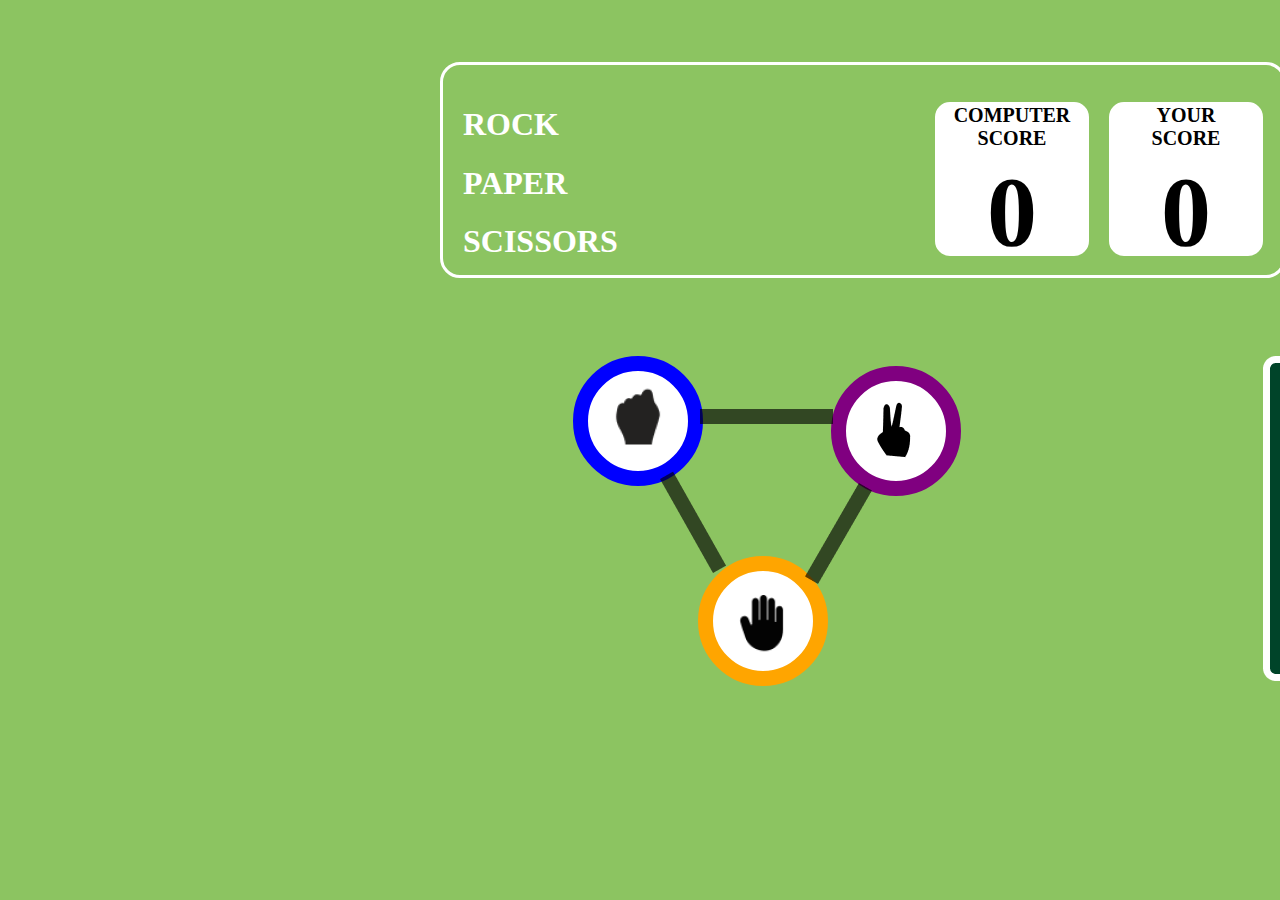
<file: index.html>
<!DOCTYPE html>
<html lang="en">
<head>
    <meta charset="UTF-8">
    <meta http-equiv="X-UA-Compatible" content="IE=edge">
    <meta name="viewport" content="width=device-width, initial-scale=1.0">
    <title>Module Test 1</title>
    <link rel="stylesheet" href="./index.css">
</head>
<body>
<div class="container">
        <div class="header">
        <h1>ROCK</h1>
        <h1>PAPER</h1>
        <h1>SCISSORS</h1>
        <div class="btn">
        <div class="computer">
        <b>COMPUTER</b>
    <b> SCORE </b>
        <p class="zero" id="pc-score">0</p>
    </div>
        <div class="computer">
    <b>YOUR </b><br>
            <b>SCORE</b>
            <P class="zero" id="my-score">0</P>
        </div>
    </div>
    <div  id="frame-image"><img src="./Frame 4.png" alt=""></div>

    <div class="img">
        <div class="stone" id="stone"><img src="./icons8-fist-67 1.png" alt=""></div>
        <div class="scissors" id="sci"><img src="./17911 1.png" alt=""></div>
        <div class="paper" id="ppr"><img src="./icons8-hand-64 1.png" alt=""></div>
    </div>
    <div class="line">
<div class="line1"><img src="./Line 1.png" alt=""></div>
<div class="line2"><img src="./Line 2.png" alt=""></div>
<div class="line3"><img src="./Line 3.png" alt=""></div></div>
<div class="x" id="close"><img src="./X.png" alt=""></div>
<div class="Rules">Rules</div>
<script src="./index.js" ></script>
</body>

</html>
</file>
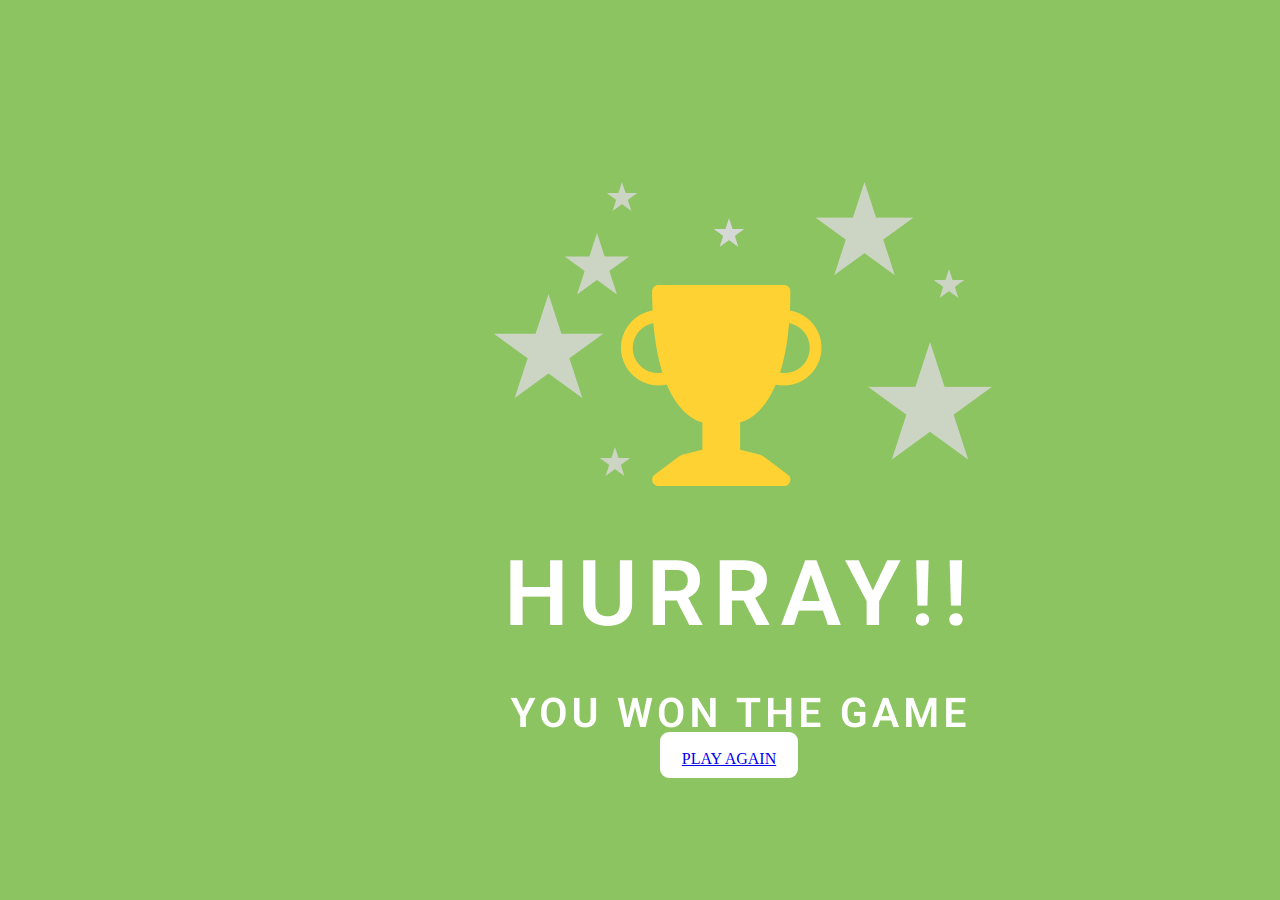
<file: fifth.html>
<!DOCTYPE html>
<html lang="en">
<head>
    <meta charset="UTF-8">
    <meta http-equiv="X-UA-Compatible" content="IE=edge">
    <meta name="viewport" content="width=device-width, initial-scale=1.0">
    <title>Module Test 1</title>
    <link rel="stylesheet" href="./index.css">
</head>
<body>
<div class="container4">
    <div class="star"> <img src="./Group 5.png" alt=""></div>
    <div class="tropy"><img src="./Vector (1).png" alt=""></div>
<div class="win4">
        <h2><img src="./HURRAY!!.png" alt=""></IMG></h2>
        <img src="./YOU WON THE GAME.png" alt="">
    </div><br><br><br><br>
        <div class="play4">
            <p><a href="./index.html">PLAY AGAIN</a></p>  
              </div>
<div class="Rules4">Rules</div>
</div>

<script src="./index.js" ></script>
</body>
</html>
</file>
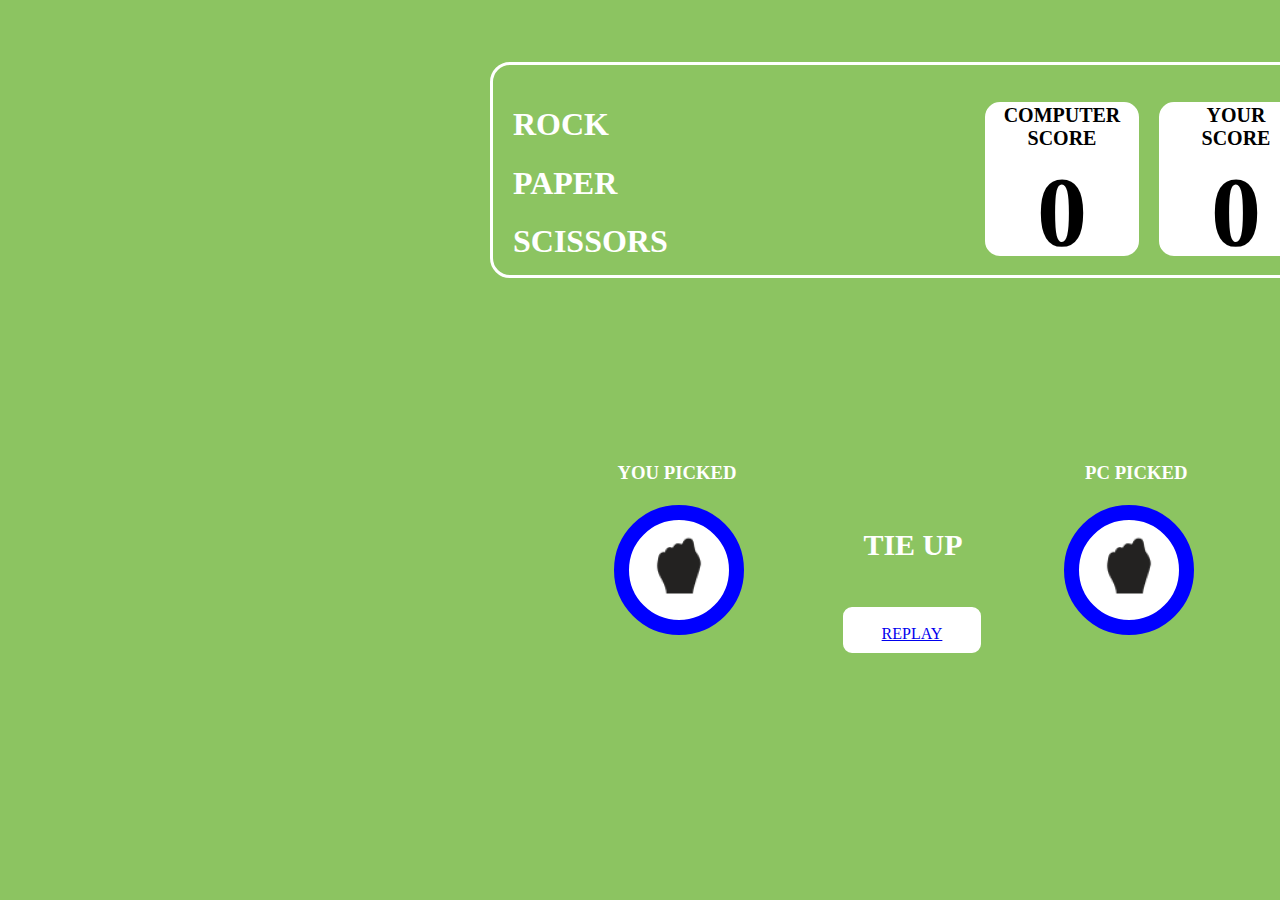
<file: fourth.html>
<!DOCTYPE html>
<html lang="en">
<head>
    <meta charset="UTF-8">
    <meta http-equiv="X-UA-Compatible" content="IE=edge">
    <meta name="viewport" content="width=device-width, initial-scale=1.0">
    <title>Module Test 1</title>
    <link rel="stylesheet" href="./index.css">
</head>
<body>
<div class="container3">
        <div class="header3">
        <h1>ROCK</h1>
        <h1>PAPER</h1>
        <h1>SCISSORS</h1>
        <div class="btn3">
        <div class="computer3">
        <b>COMPUTER</b>
    <b> SCORE </b>
    <p class="zero" id="pc-score">0</p>
    </div>
        <div class="computer3">
    <b>YOUR </b><br>
            <b>SCORE</b>
            <P class="zero" id="my-score">0</P>        </div>
    </div>
    <div class="img3">
        <div class="stone3" id="stone"><img src="./icons8-fist-67 1.png" alt=""></div>
        <div class="stones3" id="stone"><img src="./icons8-fist-67 1.png" alt=""></div>
    </div>
    <div class="picked3">
      <h3 class="you3">YOU PICKED</h3>
      <h3 class="pc3">PC PICKED</h3>
    </div>
    <div class="win3">
        <h2>TIE UP</h2><br><br>
         </div>
        <div class="play3">
            <p><a href="./index.html">REPLAY</a></p>
        </div>
   
    

<div class="Rules3">Rules</div>

<script src="./index.js" ></script>

</body>
</html>
</file>
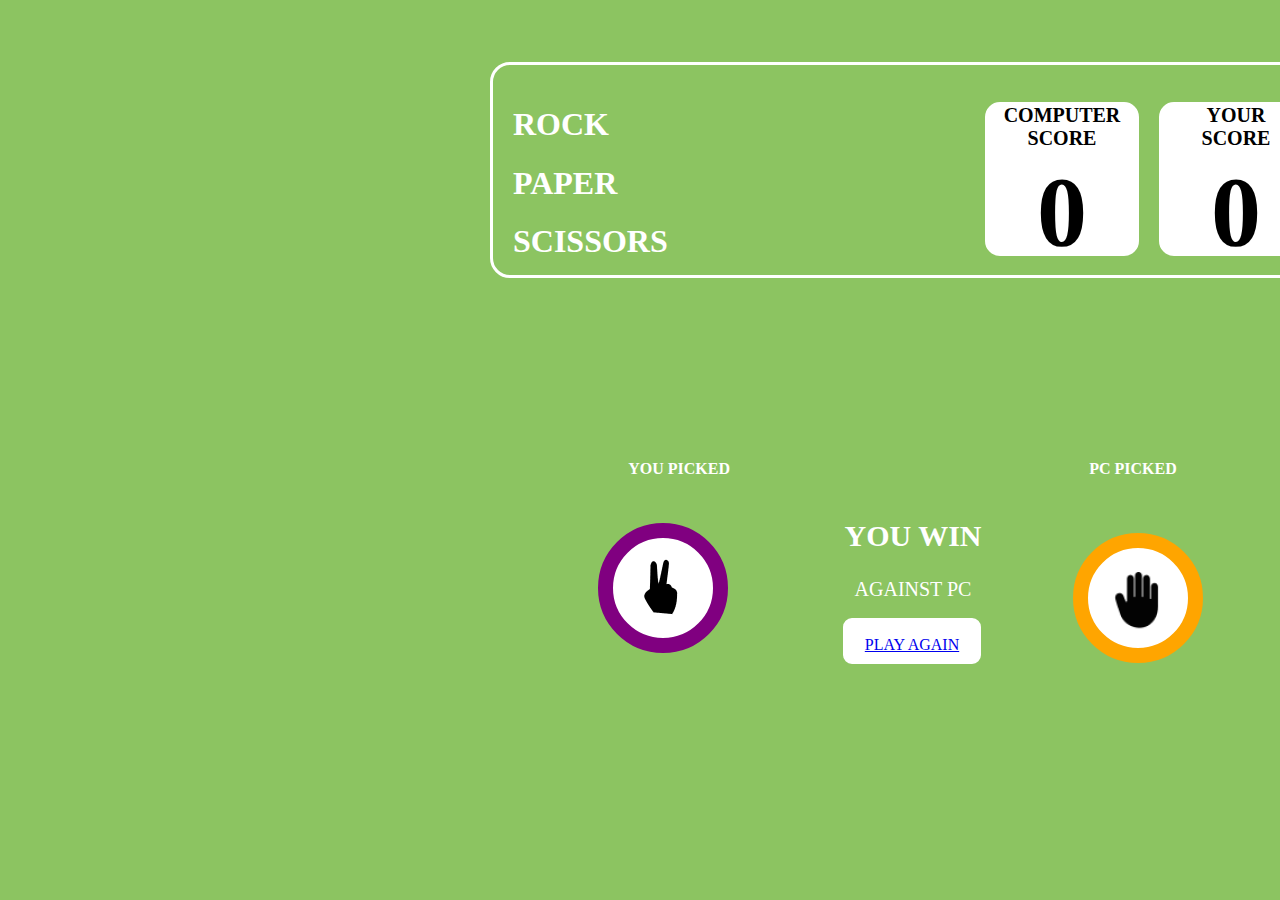
<file: second.html>
<!DOCTYPE html>
<html lang="en">
<head>
    <meta charset="UTF-8">
    <meta http-equiv="X-UA-Compatible" content="IE=edge">
    <meta name="viewport" content="width=device-width, initial-scale=1.0">
    <title>Module Test 1</title>
    <link rel="stylesheet" href="./index.css">
</head>
<body>
<div class="container1">
        <div class="header1">
        <h1>ROCK</h1>
        <h1>PAPER</h1>
        <h1>SCISSORS</h1>
        <div class="btn1">
        <div class="computer1">
        <b>COMPUTER</b>
    <b> SCORE </b>
    <p class="zero" id="pc-score">0</p>
    </div>
        <div class="computer1">
    <b>YOUR </b><br>
            <b>SCORE</b>
            <P class="zero" id="my-score">0</P>        </div>
    </div>
    <div class="img1">
        <div class="scissors1" id="sci"><img src="./17911 1.png" alt=""></div>
        <div class="paper1" id="ppr"><img src="./icons8-hand-64 1.png" alt=""></div>
    </div>
    <div class="picked">
      <p class="you">YOU PICKED</p>
      <p class="pc">PC PICKED</p>
    </div>
    <div class="win">
        <h2>YOU WIN</h2>
        <p>AGAINST PC</p><br> </div>
        <div class="play">
            <p><a href="./index.html">PLAY AGAIN</a></p>     
           </div>
   
    

<div class="Rules1">Rules</div>
<div class="Next1"> <a href="./fifth.html"> NEXT </a></div>
<script src="./index.js" ></script>
</body>
</html>
</file>
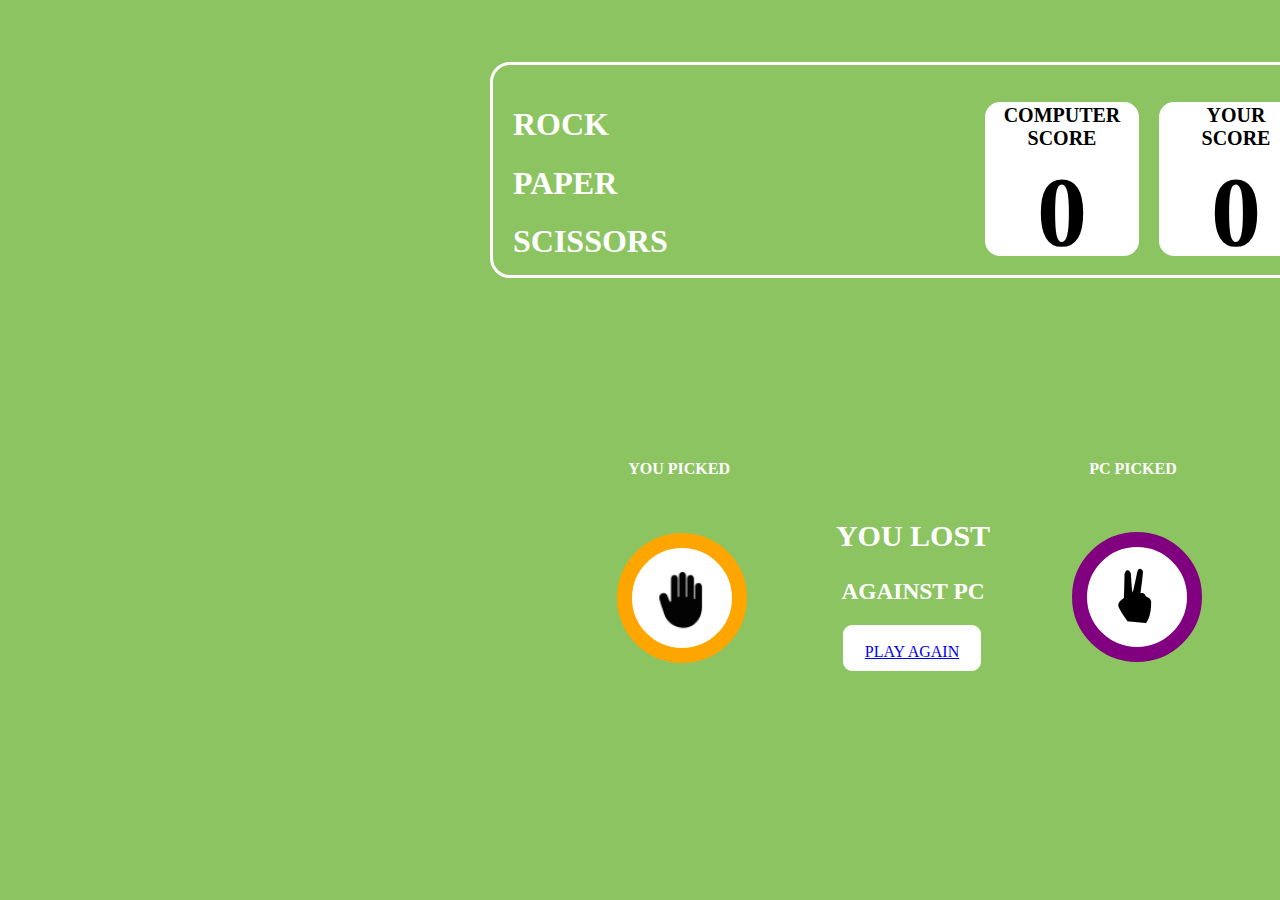
<file: Third.html>
<!DOCTYPE html>
<html lang="en">
<head>
    <meta charset="UTF-8">
    <meta http-equiv="X-UA-Compatible" content="IE=edge">
    <meta name="viewport" content="width=device-width, initial-scale=1.0">
    <title>Module Test 1</title>
    <link rel="stylesheet" href="./index.css">
</head>
<body>
<div class="container2">
        <div class="header2">
        <h1>ROCK</h1>
        <h1>PAPER</h1>
        <h1>SCISSORS</h1>
        <div class="btn2">
        <div class="computer2">
        <b>COMPUTER</b>
    <b> SCORE </b>
    <p class="zero" id="pc-score">0</p>
    </div>
        <div class="computer2">
    <b>YOUR </b><br>
            <b>SCORE</b>
            <P class="zero" id="my-score">0</P>        </div>
    </div>
    <div class="img2">
        <div class="scissors2" id="sci"><img src="./17911 1.png" alt=""></div>
        <div class="paper2" id="ppr"><img src="./icons8-hand-64 1.png" alt=""></div>
    </div>
    <div class="picked2">
      <p class="you2">YOU PICKED</p>
      <p class="pc2">PC PICKED</p>
    </div>
    <div class="win2">
        <h2>YOU LOST</h2>
        <h3>AGAINST PC</h3><br> </div>
        <div class="play2">
        <p><a href="./index.html">PLAY AGAIN</a></p>
        </div>
   
    

<div class="Rules2">Rules</div>

<script src="./index.js" ></script>

</body>
</html>
</file>
<file: index.css>
body{
    background-color:  #8CC461;
  
}
.container{
    padding: 20px;
    position: absolute;
    width: 800px;
    height: 170px;
    left: 240px;
    top: 62px;
    border:  3px solid white;
    color: white;
    border-radius: 20px;
    margin-left: 200px;
}
.btn{
    margin-top: -150px;
    display: flex;
    justify-content: flex-end;
    gap: 20px;
    
}
.computer{
        border: 2px solid white;
        height: 150px;
        width: 150px;
        background-color: white;
        color: black;
        text-align: center;
        font-size: 20px;
        margin-top: -30px;
        font-weight: 800;
        border-radius: 15px;         
}
.zero{
    font-size: 100px;
    margin-top: 4PX;
}
.your{
    padding: -10px;
}
.img{
    position: absolute;
        margin-top: 100px;
        margin-left: 300px;
        display: flex;
        justify-content: space-around;
        flex-direction: row;
    border-radius: 100px;
    
}
.line{
    position:absolute; 
    margin-top: 495px;
    margin-left: -101px;
}
.stone{
    position: absolute;
    margin-right: 250px;
    height: 100px;
    width: 100px;
    border: 15px solid white;
    border-radius: 100px;
    border-radius: 100px;
    border-color: blue;
    background-color: white;
    
}
.stone img{
    margin-top: 15px;
    margin-left: 10px;
}
.paper{
    position: absolute;
    margin-top: 200px;
    height: 100px;
    width: 100px;
    border: 15px solid white;
    border-radius: 100px;
    border-color: orange;
    background-color: white;
}
.paper img{
    margin-top: 15px;
    margin-left: 15px;
}

.scissors{
    position: absolute;
    margin-left: 266px;
    height: 100px;
    width: 100px;
    border: 15px solid white;
    border-radius: 100px;
    text-align: center;
    margin-top: 10px;
    border-radius: 100px;
    border-color: purple;
    background-color: white;
}
.scissors img{
    margin-top: 20px;
}

.rules{
    margin-right: 800px;
    margin-left: 650px;
    margin-top: 70px;
    box-sizing: border-box;
    width: 283px;
    height: 325px;
    left: 964px;
    top: 330px;
    background: #004429;
    border: 5px solid #FFFFFF;
    border-radius: 13px
}

.x{
    padding: 5px;
    position: absolute;
    margin-top: 60px;
    margin-left: 1050px;
    border: 5px solid white;
    background-color: red;
    border-radius: 50%;
}
.Rules{
    height: 30px;
    width: 80px;
    border: 4px solid white;
    position: absolute;
    margin-left: 850px;
    margin-top: 520px;
    text-align: center;
    font-size: 30px;

}
.line1{
    position: absolute;
    margin-top: -342px;
    margin-left: 338px;
    
}
.line2{
    position: absolute;
    margin-top: -268px;
    margin-left: 443px;
}

.line3{
    position: absolute;
    margin-top: -280px;
    margin-left: 298px;
}

/* Second page css start */
.container1{
    padding: 20px;
    position: absolute;
    width: 800px;
    height: 170px;
    left: 240px;
    top: 62px;
    border:  3px solid white;
    color: white;
    border-radius: 20px;
    margin-left: 250px;
}
.btn1{
    margin-top: -150px;
    display: flex;
    justify-content: flex-end;
    gap: 20px;
    
}
.computer1{
        border: 2px solid white;
        height: 150px;
        width: 150px;
        background-color: white;
        color: black;
        text-align: center;
        font-size: 20px;
        margin-top: -30px;
        font-weight: 800;
        border-radius: 15px;         
}
.zero1{
    font-size: 100px;
    margin-top: 4PX;
}
.your1{
    padding: -10px;
}
.img1{
        margin-top: 100px;
        display: flex;
        justify-content: space-around;
        flex-direction: row;
    border-radius: 100px;
    
}
.paper1{
    position: absolute;
    margin-top: 177px;
    height: 100px;
    width: 100px;
    border: 15px solid white;
    border-radius: 100px;
    border-color: orange;
    background-color: white;
    margin-left: 450px;
}
.paper1 img{
    margin-top: 15px;
    margin-left: 15px;

}

.scissors1{
    position: absolute;
    margin-left: -500px;
    height: 100px;
    width: 100px;
    border: 15px solid white;
    border-radius: 100px;
    text-align: center;
    margin-top: 167px;
    border-radius: 100px;
    border-color: purple;
    background-color: white;
}
.scissors1 img{
    margin-top: 20px;
    
}
.Rules1{
    height: 30px;
    width: 100px;
    border: 4px solid white;
    position: absolute;
    margin-left: 957px;
    margin-top: 90px;
    text-align: center;
    font-size: 30px;
}

.Next1{
    position: absolute;
    height: 30px;
    width: 100px;
    border: 4px solid white;
    margin-left: 1080px;
    margin-top: 90px;
    text-align: center;
    font-size: 30px;
} 
.picked{
    display: flex;
    justify-content: space-evenly;
    gap: 223px;
    margin-top: 88px;
    font-weight: 800;  
}
.you {
    margin-left: -21px;
}
.win{
    text-align: center;
    margin-top: 20px;
    font-size: 20px;
}
.play{
    border: 2px solid white;
    height: 42px;
    width: 134px;
    text-align: center;
    border-radius: 9px;
    background: white;
    color: black;
    margin-left: 330px;
    margin-top: -26px;
}
/* Third Page Html  */

.container2{
    padding: 20px;
    position: absolute;
    width: 800px;
    height: 170px;
    left: 240px;
    top: 62px;
    border:  3px solid white;
    color: white;
    border-radius: 20px;
    margin-left: 250px;
}
.btn2{
    margin-top: -150px;
    display: flex;
    justify-content: flex-end;
    gap: 20px;
    
}
.computer2{
        border: 2px solid white;
        height: 150px;
        width: 150px;
        background-color: white;
        color: black;
        text-align: center;
        font-size: 20px;
        margin-top: -30px;
        font-weight: 800;
        border-radius: 15px;         
}
.zero2{
    font-size: 100px;
    margin-top: 4PX;
}
.your2{
    padding: -10px;
}
.img2{
        margin-top: 100px;
        display: flex;
        justify-content: space-around;
        flex-direction: row;
    border-radius: 100px;
    
}
.paper2{
    position: absolute;
    margin-top: 177px;
    height: 100px;
    width: 100px;
    border: 15px solid white;
    border-radius: 100px;
    border-color: orange;
    background-color: white;
    margin-left: -463px;
}
.paper2 img{
    margin-top: 15px;
    margin-left: 15px;

}

.scissors2{
    position: absolute;
    margin-left: 448px;
    height: 100px;
    width: 100px;
    border: 15px solid white;
    border-radius: 100px;
    text-align: center;
    margin-top: 176px;
    border-radius: 100px;
    border-color: purple;
    background-color: white;
}
.scissors2 img{
    margin-top: 20px;
    
}
.Rules2{
    height: 30px;
    width: 80px;
    border: 4px solid white;
    position: absolute;
    margin-left: 1050px;
    margin-top: 82px;
    text-align: center;
    font-size: 30px;
}

.Next2{
    height: 30px;
    width: 80px;
    border: 4px solid white;
    margin-left: 1267px;
    margin-top: 186px;
    text-align: center;
    font-size: 30px;
} 
.picked2{
    display: flex;
    justify-content: space-evenly;
    gap: 223px;
    margin-top: 88px;
    font-weight: 800;  
}
.you2 {
    margin-left: -21px;
}
.win2{
    text-align: center;
    margin-top: 20px;
    font-size: 20px;
}
.play2{
    border: 2px solid white;
    height: 42px;
    width: 134px;
    text-align: center;
    border-radius: 9px;
    background: white;
    color: black;
    margin-left: 330px;
    margin-top: -26px;
}

/* PAGE FOURTH HTML */
.container3{
    padding: 20px;
    position: absolute;
    width: 800px;
    height: 170px;
    left: 240px;
    top: 62px;
    border:  3px solid white;
    color: white;
    border-radius: 20px;
    margin-left: 250px;
}
.btn3{
    margin-top: -150px;
    display: flex;
    justify-content: flex-end;
    gap: 20px;
    
}
.computer3{
        border: 2px solid white;
        height: 150px;
        width: 150px;
        background-color: white;
        color: black;
        text-align: center;
        font-size: 20px;
        margin-top: -30px;
        font-weight: 800;
        border-radius: 15px;         
}
.zero3{
    font-size: 100px;
    margin-top: 4PX;
}
.your3{
    padding: -10px;
}
.img3{
        margin-top: 100px;
        display: flex;
        justify-content: space-around;
        flex-direction: row;
    border-radius: 100px;
    
}
.stone3{
    position: absolute;
    margin-right: 469px;
    height: 100px;
    width: 100px;
    margin-top: 149px;
    border: 15px solid white;
    border-radius: 100px;
    border-radius: 100px;
    border-color: blue;
    background-color: white;
}
.stone3 img{
    margin-top: 15px;
    margin-left: 10px;
}
.stones3{
    position: absolute;
    margin-right: -432px;
    height: 100px;
    width: 100px;
    margin-top: 149px;
    border: 15px solid white;
    border-radius: 100px;
    border-radius: 100px;
    border-color: blue;
    background-color: white;
}
.stones3 img{
    margin-top: 15px;
    margin-left: 10px;
}

.Rules3{
    height: 45px;
    width: 130px;
    border: 4px solid white;
    position: absolute;
    margin-left: 900px;
    margin-top: 90px;
    text-align: center;
    font-size: 35px;
    border-radius: 10px;
}

.picked3{
    /* position: absolute; */
    display: flex;
    justify-content: space-evenly;
    gap: 223px;
    margin-top: 88px;
    font-weight: 800;  
}
.you3 {
    margin-left: -21px;
}
.win3{
    text-align: center;
    margin-top: 20px;
    font-size: 20px;
}
.play3{
    border: 2px solid white;
    height: 42px;
    width: 134px;
    text-align: center;
    border-radius: 9px;
    background: white;
    color: black;
    margin-left: 330px;
    margin-top: -26px;
}

/* fifth HTML Pages */
.container4{
    padding: 20px;
    position: absolute;
    width: 800px;
    height: 170px;
    left: 240px;
    top: 62px;
    /* border:  3px solid white; */
    color: white;
    border-radius: 20px;
    margin-left: 250px;
}


.Rules4{
    position: absolute;
    height: 45px;
    width: 130px;
    border: 4px solid white;
    position: absolute;
    margin-left: 800px;
    margin-top: -50px;
    text-align: center;
    font-size: 35px;
    border-radius: 10px;
}

.win4{
    position: absolute;
    margin-top: 20px;
    font-size: 40px;
  
}
.play4{
    border: 2px solid white;
    height: 42px;
    width: 134px;
    text-align: center;
    border-radius: 9px;
    background: white;
    color: blue;
    margin-left:150px;
    margin-top: 170px;
    
}
.tropy{
    margin-left: 111px;
    margin-top: 114px;
}
.star{
    margin-top: 100px;
    margin-left: -19px;
    margin-bottom: -312px;
}
#frame-image{
    position:absolute;
    margin-left: 800px;
    margin-top: 100px;
}
</file>
